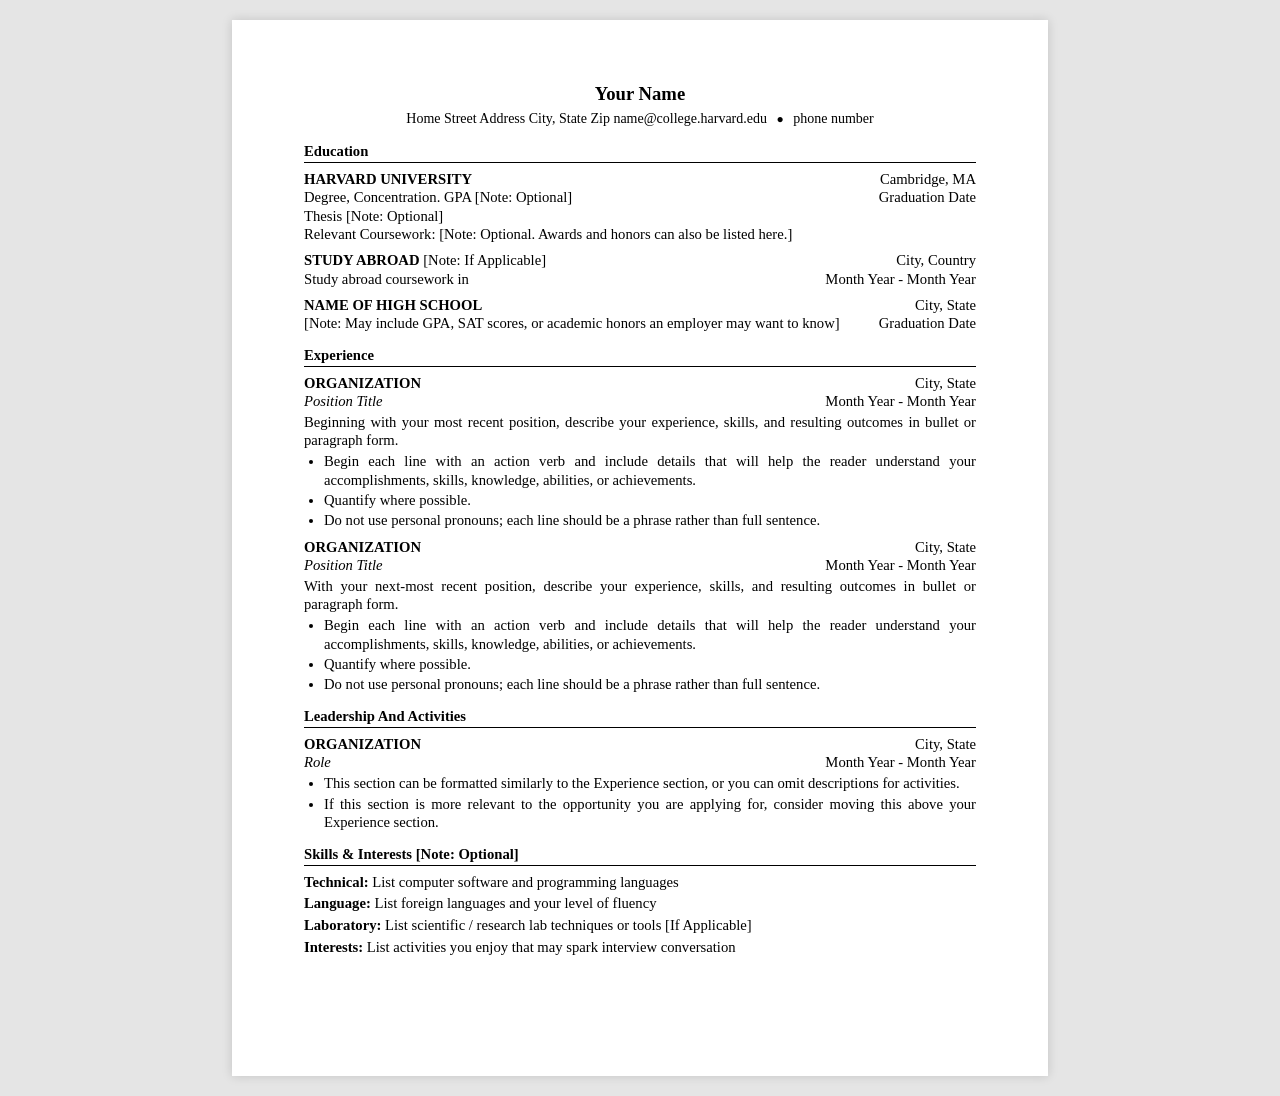
<file: portfolio_templates/doc.html>
<!DOCTYPE html>
<html lang="en">
<head>
  <meta charset="UTF-8">
  <title>Harvard CV Template</title>
  <style>
    /* Reset & Page Setup */
    *, *::before, *::after {
      box-sizing: border-box;
      margin: 0;
      padding: 0;
    }

    body {
      font-family: "Times New Roman", Times, Georgia, serif;
      font-size: 11pt;
      line-height: 1.25;
      color: #000;
      background-color: #e5e5e5;
      display: flex;
      justify-content: center;
      padding: 20px 0;
      -webkit-font-smoothing: antialiased;
    }

    /* Standard 8.5" x 11" Paper Dimensions */
    .sheet {
      background: #ffffff;
      width: 8.5in;
      min-height: 11in;
      padding: 0.65in 0.75in;
      box-shadow: 0 0 10px rgba(0, 0, 0, 0.15);
    }

    /* Header */
    header {
      text-align: center;
      margin-bottom: 11pt;
    }

    .name {
      font-size: 14pt;
      font-weight: bold;
      margin-bottom: 3pt;
      text-transform: none;
    }

    .contact-line {
      font-size: 10.5pt;
    }

    .bullet-separator {
      margin: 0 6px;
      font-size: 9pt;
      vertical-align: middle;
    }

    /* Section Headings */
    h2.section-header {
      font-size: 11pt;
      font-weight: bold;
      text-transform: capitalize;
      border-bottom: 1px solid #000;
      padding-bottom: 1.5pt;
      margin-top: 10pt;
      margin-bottom: 5pt;
    }

    /* Flex row for organization/role and location/date */
    .row {
      display: flex;
      justify-content: space-between;
      align-items: baseline;
      width: 100%;
    }

    .bold-upper {
      font-weight: bold;
      text-transform: uppercase;
    }

    .bold {
      font-weight: bold;
    }

    .italic {
      font-style: italic;
    }

    .right-col {
      text-align: right;
      white-space: nowrap;
      flex-shrink: 0;
    }

    .entry {
      margin-bottom: 6pt;
    }

    .entry:last-child {
      margin-bottom: 0;
    }

    /* Text details and bullets */
    p.description {
      margin-top: 2pt;
      margin-bottom: 2pt;
      text-align: justify;
    }

    ul.bullet-list {
      list-style-type: disc;
      padding-left: 20px;
      margin-top: 2pt;
      margin-bottom: 4pt;
    }

    ul.bullet-list li {
      margin-bottom: 1.5pt;
      text-align: justify;
    }

    /* Skills category lines */
    .skills-block p {
      margin-bottom: 2.5pt;
      text-align: justify;
    }

    .label {
      font-weight: bold;
    }

    /* Strict 1-to-1 Media Print Stylesheet */
    @media print {
      @page {
        size: letter portrait;
        margin: 0.65in 0.75in;
      }

      html, body {
        background: transparent !important;
        margin: 0 !important;
        padding: 0 !important;
        width: 100% !important;
        height: 100% !important;
      }

      .sheet {
        box-shadow: none !important;
        margin: 0 !important;
        padding: 0 !important;
        width: 100% !important;
        min-height: auto !important;
      }

      .entry, .section-header {
        page-break-inside: avoid;
      }
    }
  </style>
</head>
<body>

  <main class="sheet">
    <!-- HEADER -->
    <header>
      <div class="name">Your Name</div>
      <div class="contact-line">
        Home Street Address City, State Zip name@college.harvard.edu <span class="bullet-separator">&#9679;</span> phone number
      </div>
    </header>

    <!-- EDUCATION -->
    <section>
      <h2 class="section-header">Education</h2>

      <div class="entry">
        <div class="row">
          <span class="bold-upper">HARVARD UNIVERSITY</span>
          <span class="right-col">Cambridge, MA</span>
        </div>
        <div class="row">
          <span>Degree, Concentration. GPA [Note: Optional]</span>
          <span class="right-col">Graduation Date</span>
        </div>
        <div>Thesis [Note: Optional]</div>
        <div>Relevant Coursework: [Note: Optional. Awards and honors can also be listed here.]</div>
      </div>

      <div class="entry">
        <div class="row">
          <span class="bold-upper">STUDY ABROAD <span style="font-weight: normal; text-transform: none;">[Note: If Applicable]</span></span>
          <span class="right-col">City, Country</span>
        </div>
        <div class="row">
          <span>Study abroad coursework in</span>
          <span class="right-col">Month Year - Month Year</span>
        </div>
      </div>

      <div class="entry">
        <div class="row">
          <span class="bold-upper">NAME OF HIGH SCHOOL</span>
          <span class="right-col">City, State</span>
        </div>
        <div class="row">
          <span>[Note: May include GPA, SAT scores, or academic honors an employer may want to know]</span>
          <span class="right-col">Graduation Date</span>
        </div>
      </div>
    </section>

    <!-- EXPERIENCE -->
    <section>
      <h2 class="section-header">Experience</h2>

      <div class="entry">
        <div class="row">
          <span class="bold-upper">ORGANIZATION</span>
          <span class="right-col">City, State</span>
        </div>
        <div class="row">
          <span class="italic">Position Title</span>
          <span class="right-col">Month Year - Month Year</span>
        </div>
        <p class="description">
          Beginning with your most recent position, describe your experience, skills, and resulting outcomes in bullet or paragraph form.
        </p>
        <ul class="bullet-list">
          <li>Begin each line with an action verb and include details that will help the reader understand your accomplishments, skills, knowledge, abilities, or achievements.</li>
          <li>Quantify where possible.</li>
          <li>Do not use personal pronouns; each line should be a phrase rather than full sentence.</li>
        </ul>
      </div>

      <div class="entry">
        <div class="row">
          <span class="bold-upper">ORGANIZATION</span>
          <span class="right-col">City, State</span>
        </div>
        <div class="row">
          <span class="italic">Position Title</span>
          <span class="right-col">Month Year - Month Year</span>
        </div>
        <p class="description">
          With your next-most recent position, describe your experience, skills, and resulting outcomes in bullet or paragraph form.
        </p>
        <ul class="bullet-list">
          <li>Begin each line with an action verb and include details that will help the reader understand your accomplishments, skills, knowledge, abilities, or achievements.</li>
          <li>Quantify where possible.</li>
          <li>Do not use personal pronouns; each line should be a phrase rather than full sentence.</li>
        </ul>
      </div>
    </section>

    <!-- LEADERSHIP AND ACTIVITIES -->
    <section>
      <h2 class="section-header">Leadership and Activities</h2>

      <div class="entry">
        <div class="row">
          <span class="bold-upper">ORGANIZATION</span>
          <span class="right-col">City, State</span>
        </div>
        <div class="row">
          <span class="italic">Role</span>
          <span class="right-col">Month Year - Month Year</span>
        </div>
        <ul class="bullet-list">
          <li>This section can be formatted similarly to the Experience section, or you can omit descriptions for activities.</li>
          <li>If this section is more relevant to the opportunity you are applying for, consider moving this above your Experience section.</li>
        </ul>
      </div>
    </section>

    <!-- SKILLS & INTERESTS -->
    <section>
      <h2 class="section-header">Skills &amp; Interests [Note: Optional]</h2>
      <div class="skills-block">
        <p><span class="label">Technical:</span> List computer software and programming languages</p>
        <p><span class="label">Language:</span> List foreign languages and your level of fluency</p>
        <p><span class="label">Laboratory:</span> List scientific / research lab techniques or tools [If Applicable]</p>
        <p><span class="label">Interests:</span> List activities you enjoy that may spark interview conversation</p>
      </div>
    </section>
  </main>

</body>
</html>
</file>
